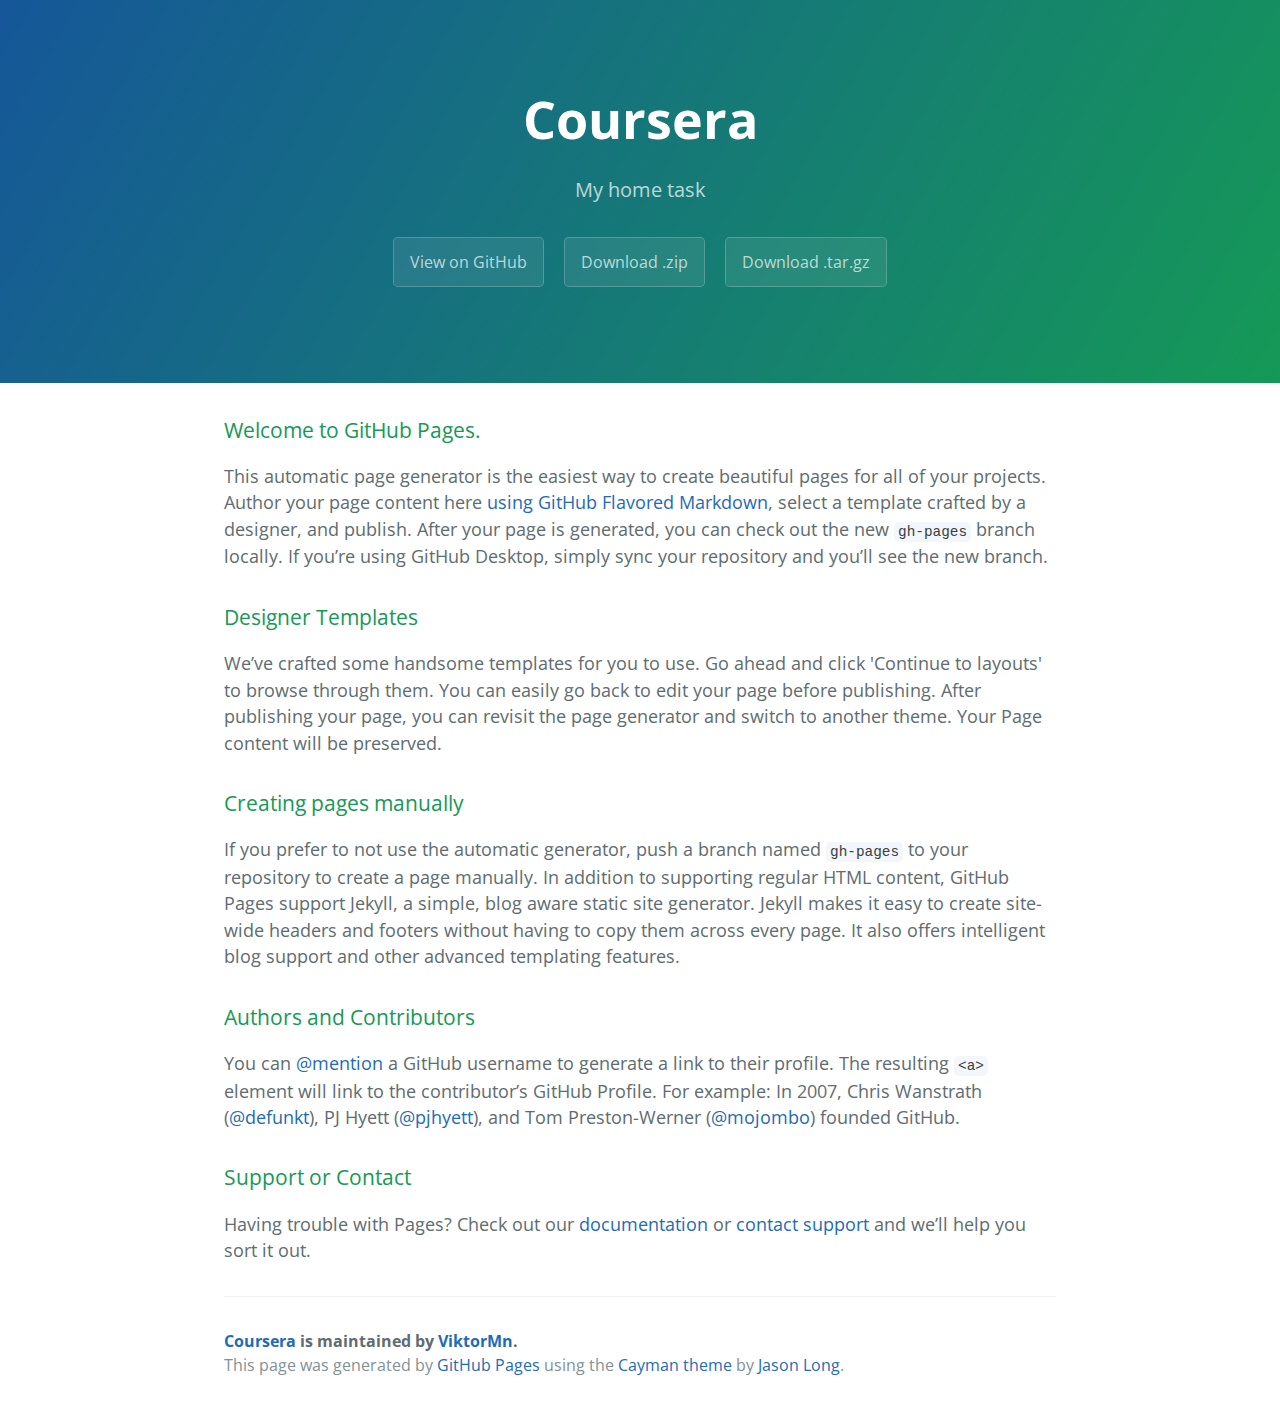
<file: index.html>
<!DOCTYPE html>
<html lang="en-us">
  <head>
    <meta charset="UTF-8">
    <title>Coursera by ViktorMn</title>
    <meta name="viewport" content="width=device-width, initial-scale=1">
    <link rel="stylesheet" type="text/css" href="stylesheets/normalize.css" media="screen">
    <link href='https://fonts.googleapis.com/css?family=Open+Sans:400,700' rel='stylesheet' type='text/css'>
    <link rel="stylesheet" type="text/css" href="stylesheets/stylesheet.css" media="screen">
    <link rel="stylesheet" type="text/css" href="stylesheets/github-light.css" media="screen">
  </head>
  <body>
    <section class="page-header">
      <h1 class="project-name">Coursera</h1>
      <h2 class="project-tagline">My home task</h2>
      <a href="https://github.com/ViktorMn/Coursera" class="btn">View on GitHub</a>
      <a href="https://github.com/ViktorMn/Coursera/zipball/master" class="btn">Download .zip</a>
      <a href="https://github.com/ViktorMn/Coursera/tarball/master" class="btn">Download .tar.gz</a>
    </section>

    <section class="main-content">
      <h3>
<a id="welcome-to-github-pages" class="anchor" href="#welcome-to-github-pages" aria-hidden="true"><span aria-hidden="true" class="octicon octicon-link"></span></a>Welcome to GitHub Pages.</h3>

<p>This automatic page generator is the easiest way to create beautiful pages for all of your projects. Author your page content here <a href="https://guides.github.com/features/mastering-markdown/">using GitHub Flavored Markdown</a>, select a template crafted by a designer, and publish. After your page is generated, you can check out the new <code>gh-pages</code> branch locally. If you’re using GitHub Desktop, simply sync your repository and you’ll see the new branch.</p>

<h3>
<a id="designer-templates" class="anchor" href="#designer-templates" aria-hidden="true"><span aria-hidden="true" class="octicon octicon-link"></span></a>Designer Templates</h3>

<p>We’ve crafted some handsome templates for you to use. Go ahead and click 'Continue to layouts' to browse through them. You can easily go back to edit your page before publishing. After publishing your page, you can revisit the page generator and switch to another theme. Your Page content will be preserved.</p>

<h3>
<a id="creating-pages-manually" class="anchor" href="#creating-pages-manually" aria-hidden="true"><span aria-hidden="true" class="octicon octicon-link"></span></a>Creating pages manually</h3>

<p>If you prefer to not use the automatic generator, push a branch named <code>gh-pages</code> to your repository to create a page manually. In addition to supporting regular HTML content, GitHub Pages support Jekyll, a simple, blog aware static site generator. Jekyll makes it easy to create site-wide headers and footers without having to copy them across every page. It also offers intelligent blog support and other advanced templating features.</p>

<h3>
<a id="authors-and-contributors" class="anchor" href="#authors-and-contributors" aria-hidden="true"><span aria-hidden="true" class="octicon octicon-link"></span></a>Authors and Contributors</h3>

<p>You can <a href="https://help.github.com/articles/basic-writing-and-formatting-syntax/#mentioning-users-and-teams" class="user-mention">@mention</a> a GitHub username to generate a link to their profile. The resulting <code>&lt;a&gt;</code> element will link to the contributor’s GitHub Profile. For example: In 2007, Chris Wanstrath (<a href="https://github.com/defunkt" class="user-mention">@defunkt</a>), PJ Hyett (<a href="https://github.com/pjhyett" class="user-mention">@pjhyett</a>), and Tom Preston-Werner (<a href="https://github.com/mojombo" class="user-mention">@mojombo</a>) founded GitHub.</p>

<h3>
<a id="support-or-contact" class="anchor" href="#support-or-contact" aria-hidden="true"><span aria-hidden="true" class="octicon octicon-link"></span></a>Support or Contact</h3>

<p>Having trouble with Pages? Check out our <a href="https://help.github.com/pages">documentation</a> or <a href="https://github.com/contact">contact support</a> and we’ll help you sort it out.</p>

      <footer class="site-footer">
        <span class="site-footer-owner"><a href="https://github.com/ViktorMn/Coursera">Coursera</a> is maintained by <a href="https://github.com/ViktorMn">ViktorMn</a>.</span>

        <span class="site-footer-credits">This page was generated by <a href="https://pages.github.com">GitHub Pages</a> using the <a href="https://github.com/jasonlong/cayman-theme">Cayman theme</a> by <a href="https://twitter.com/jasonlong">Jason Long</a>.</span>
      </footer>

    </section>

  
  </body>
</html>
</file>
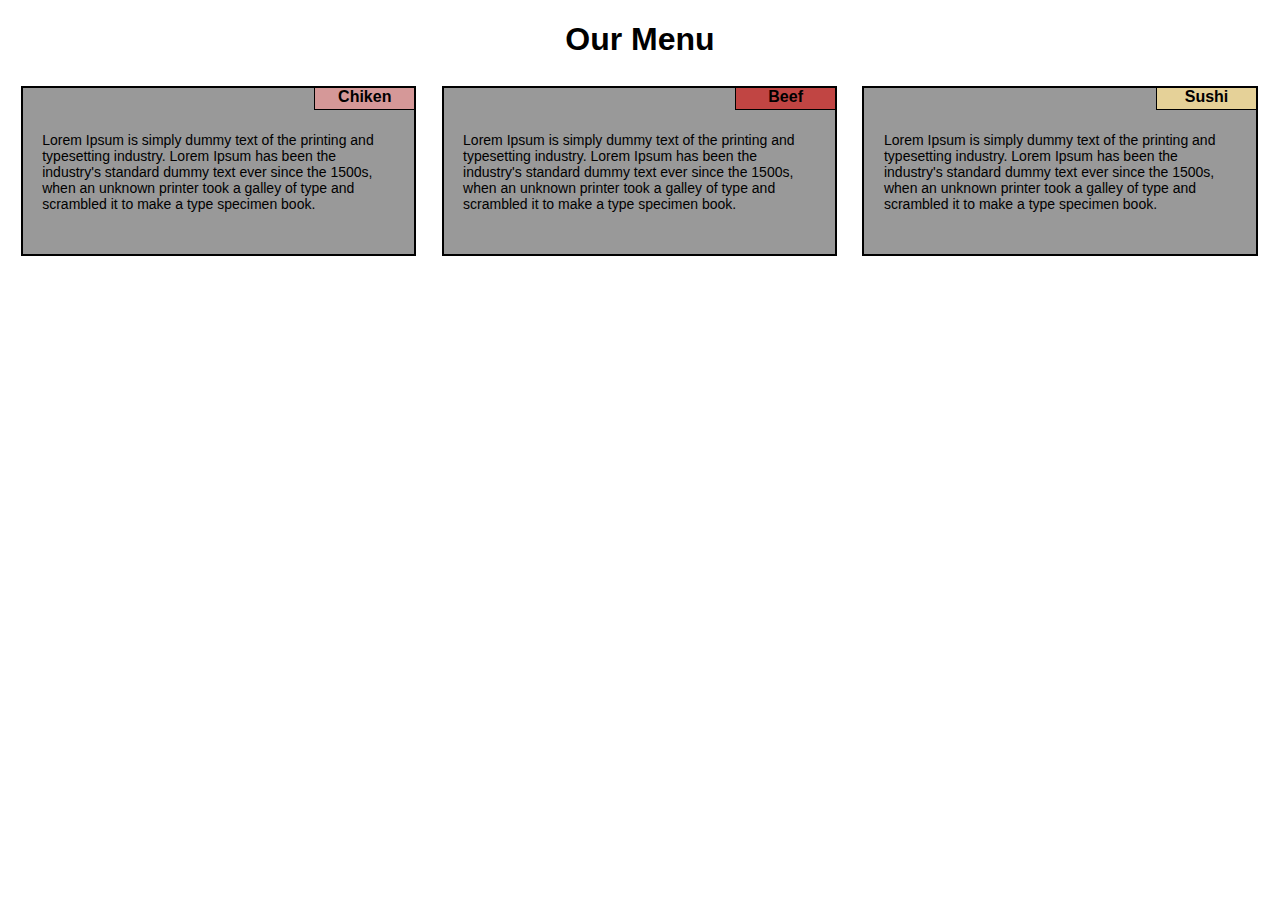
<file: site1/index.html>
<!DOCTYPE html>
<html lang="en">
<head>
	<meta charset="UTF-8">
	<meta name="viewport" content="width=device-width, initial-scale=1">
	<title>Responsive Layout</title>
	<link rel="stylesheet" href="style.css">
</head>
<body>
	<h1>Our Menu</h1>
	<div class="row">
		<div class="col-lg-3 col-md-6 col-sm-12">
    <p>Lorem Ipsum is simply dummy text of the printing and typesetting industry. Lorem Ipsum has been the industry's standard dummy text ever since the 1500s, when an unknown printer took a galley of type and scrambled it to make a type specimen book.</p>
    <h4 class="bg1">Chiken</h4></div>
    <div class="col-lg-3 col-md-6 col-sm-12"><p>Lorem Ipsum is simply dummy text of the printing and typesetting industry. Lorem Ipsum has been the industry's standard dummy text ever since the 1500s, when an unknown printer took a galley of type and scrambled it to make a type specimen book.</p>
		<h4 class="bg2">Beef</h4></div>
		<div class="col-lg-3 col-md-12 col-sm-12"><p>Lorem Ipsum is simply dummy text of the printing and typesetting industry. Lorem Ipsum has been the industry's standard dummy text ever since the 1500s, when an unknown printer took a galley of type and scrambled it to make a type specimen book.</p>
		<h4 class="bg3">Sushi</h4></div>
	</div>
</body>
</html>
</file>
<file: stylesheets/stylesheet.css>
* {
  box-sizing: border-box; }

body {
  padding: 0;
  margin: 0;
  font-family: "Open Sans", "Helvetica Neue", Helvetica, Arial, sans-serif;
  font-size: 16px;
  line-height: 1.5;
  color: #606c71; }

a {
  color: #1e6bb8;
  text-decoration: none; }
  a:hover {
    text-decoration: underline; }

.btn {
  display: inline-block;
  margin-bottom: 1rem;
  color: rgba(255, 255, 255, 0.7);
  background-color: rgba(255, 255, 255, 0.08);
  border-color: rgba(255, 255, 255, 0.2);
  border-style: solid;
  border-width: 1px;
  border-radius: 0.3rem;
  transition: color 0.2s, background-color 0.2s, border-color 0.2s; }
  .btn + .btn {
    margin-left: 1rem; }

.btn:hover {
  color: rgba(255, 255, 255, 0.8);
  text-decoration: none;
  background-color: rgba(255, 255, 255, 0.2);
  border-color: rgba(255, 255, 255, 0.3); }

@media screen and (min-width: 64em) {
  .btn {
    padding: 0.75rem 1rem; } }

@media screen and (min-width: 42em) and (max-width: 64em) {
  .btn {
    padding: 0.6rem 0.9rem;
    font-size: 0.9rem; } }

@media screen and (max-width: 42em) {
  .btn {
    display: block;
    width: 100%;
    padding: 0.75rem;
    font-size: 0.9rem; }
    .btn + .btn {
      margin-top: 1rem;
      margin-left: 0; } }

.page-header {
  color: #fff;
  text-align: center;
  background-color: #159957;
  background-image: linear-gradient(120deg, #155799, #159957); }

@media screen and (min-width: 64em) {
  .page-header {
    padding: 5rem 6rem; } }

@media screen and (min-width: 42em) and (max-width: 64em) {
  .page-header {
    padding: 3rem 4rem; } }

@media screen and (max-width: 42em) {
  .page-header {
    padding: 2rem 1rem; } }

.project-name {
  margin-top: 0;
  margin-bottom: 0.1rem; }

@media screen and (min-width: 64em) {
  .project-name {
    font-size: 3.25rem; } }

@media screen and (min-width: 42em) and (max-width: 64em) {
  .project-name {
    font-size: 2.25rem; } }

@media screen and (max-width: 42em) {
  .project-name {
    font-size: 1.75rem; } }

.project-tagline {
  margin-bottom: 2rem;
  font-weight: normal;
  opacity: 0.7; }

@media screen and (min-width: 64em) {
  .project-tagline {
    font-size: 1.25rem; } }

@media screen and (min-width: 42em) and (max-width: 64em) {
  .project-tagline {
    font-size: 1.15rem; } }

@media screen and (max-width: 42em) {
  .project-tagline {
    font-size: 1rem; } }

.main-content :first-child {
  margin-top: 0; }
.main-content img {
  max-width: 100%; }
.main-content h1, .main-content h2, .main-content h3, .main-content h4, .main-content h5, .main-content h6 {
  margin-top: 2rem;
  margin-bottom: 1rem;
  font-weight: normal;
  color: #159957; }
.main-content p {
  margin-bottom: 1em; }
.main-content code {
  padding: 2px 4px;
  font-family: Consolas, "Liberation Mono", Menlo, Courier, monospace;
  font-size: 0.9rem;
  color: #383e41;
  background-color: #f3f6fa;
  border-radius: 0.3rem; }
.main-content pre {
  padding: 0.8rem;
  margin-top: 0;
  margin-bottom: 1rem;
  font: 1rem Consolas, "Liberation Mono", Menlo, Courier, monospace;
  color: #567482;
  word-wrap: normal;
  background-color: #f3f6fa;
  border: solid 1px #dce6f0;
  border-radius: 0.3rem; }
  .main-content pre > code {
    padding: 0;
    margin: 0;
    font-size: 0.9rem;
    color: #567482;
    word-break: normal;
    white-space: pre;
    background: transparent;
    border: 0; }
.main-content .highlight {
  margin-bottom: 1rem; }
  .main-content .highlight pre {
    margin-bottom: 0;
    word-break: normal; }
.main-content .highlight pre, .main-content pre {
  padding: 0.8rem;
  overflow: auto;
  font-size: 0.9rem;
  line-height: 1.45;
  border-radius: 0.3rem; }
.main-content pre code, .main-content pre tt {
  display: inline;
  max-width: initial;
  padding: 0;
  margin: 0;
  overflow: initial;
  line-height: inherit;
  word-wrap: normal;
  background-color: transparent;
  border: 0; }
  .main-content pre code:before, .main-content pre code:after, .main-content pre tt:before, .main-content pre tt:after {
    content: normal; }
.main-content ul, .main-content ol {
  margin-top: 0; }
.main-content blockquote {
  padding: 0 1rem;
  margin-left: 0;
  color: #819198;
  border-left: 0.3rem solid #dce6f0; }
  .main-content blockquote > :first-child {
    margin-top: 0; }
  .main-content blockquote > :last-child {
    margin-bottom: 0; }
.main-content table {
  display: block;
  width: 100%;
  overflow: auto;
  word-break: normal;
  word-break: keep-all; }
  .main-content table th {
    font-weight: bold; }
  .main-content table th, .main-content table td {
    padding: 0.5rem 1rem;
    border: 1px solid #e9ebec; }
.main-content dl {
  padding: 0; }
  .main-content dl dt {
    padding: 0;
    margin-top: 1rem;
    font-size: 1rem;
    font-weight: bold; }
  .main-content dl dd {
    padding: 0;
    margin-bottom: 1rem; }
.main-content hr {
  height: 2px;
  padding: 0;
  margin: 1rem 0;
  background-color: #eff0f1;
  border: 0; }

@media screen and (min-width: 64em) {
  .main-content {
    max-width: 64rem;
    padding: 2rem 6rem;
    margin: 0 auto;
    font-size: 1.1rem; } }

@media screen and (min-width: 42em) and (max-width: 64em) {
  .main-content {
    padding: 2rem 4rem;
    font-size: 1.1rem; } }

@media screen and (max-width: 42em) {
  .main-content {
    padding: 2rem 1rem;
    font-size: 1rem; } }

.site-footer {
  padding-top: 2rem;
  margin-top: 2rem;
  border-top: solid 1px #eff0f1; }

.site-footer-owner {
  display: block;
  font-weight: bold; }

.site-footer-credits {
  color: #819198; }

@media screen and (min-width: 64em) {
  .site-footer {
    font-size: 1rem; } }

@media screen and (min-width: 42em) and (max-width: 64em) {
  .site-footer {
    font-size: 1rem; } }

@media screen and (max-width: 42em) {
  .site-footer {
    font-size: 0.9rem; } }
</file>
<file: stylesheets/github-light.css>
/*
   Copyright 2014 GitHub Inc.

   Licensed under the Apache License, Version 2.0 (the "License");
   you may not use this file except in compliance with the License.
   You may obtain a copy of the License at

       http://www.apache.org/licenses/LICENSE-2.0

   Unless required by applicable law or agreed to in writing, software
   distributed under the License is distributed on an "AS IS" BASIS,
   WITHOUT WARRANTIES OR CONDITIONS OF ANY KIND, either express or implied.
   See the License for the specific language governing permissions and
   limitations under the License.

*/

.pl-c /* comment */ {
  color: #969896;
}

.pl-c1      /* constant, markup.raw, meta.diff.header, meta.module-reference, meta.property-name, support, support.constant, support.variable, variable.other.constant */,
.pl-s .pl-v /* string variable */ {
  color: #0086b3;
}

.pl-e  /* entity */,
.pl-en /* entity.name */ {
  color: #795da3;
}

.pl-s .pl-s1 /* string source */,
.pl-smi      /* storage.modifier.import, storage.modifier.package, storage.type.java, variable.other, variable.parameter.function */ {
  color: #333;
}

.pl-ent /* entity.name.tag */ {
  color: #63a35c;
}

.pl-k /* keyword, storage, storage.type */ {
  color: #a71d5d;
}

.pl-pds              /* punctuation.definition.string, string.regexp.character-class */,
.pl-s                /* string */,
.pl-s .pl-pse .pl-s1 /* string punctuation.section.embedded source */,
.pl-sr               /* string.regexp */,
.pl-sr .pl-cce       /* string.regexp constant.character.escape */,
.pl-sr .pl-sra       /* string.regexp string.regexp.arbitrary-repitition */,
.pl-sr .pl-sre       /* string.regexp source.ruby.embedded */ {
  color: #183691;
}

.pl-v /* variable */ {
  color: #ed6a43;
}

.pl-id /* invalid.deprecated */ {
  color: #b52a1d;
}

.pl-ii /* invalid.illegal */ {
  background-color: #b52a1d;
  color: #f8f8f8;
}

.pl-sr .pl-cce /* string.regexp constant.character.escape */ {
  color: #63a35c;
  font-weight: bold;
}

.pl-ml /* markup.list */ {
  color: #693a17;
}

.pl-mh        /* markup.heading */,
.pl-mh .pl-en /* markup.heading entity.name */,
.pl-ms        /* meta.separator */ {
  color: #1d3e81;
  font-weight: bold;
}

.pl-mq /* markup.quote */ {
  color: #008080;
}

.pl-mi /* markup.italic */ {
  color: #333;
  font-style: italic;
}

.pl-mb /* markup.bold */ {
  color: #333;
  font-weight: bold;
}

.pl-md /* markup.deleted, meta.diff.header.from-file */ {
  background-color: #ffecec;
  color: #bd2c00;
}

.pl-mi1 /* markup.inserted, meta.diff.header.to-file */ {
  background-color: #eaffea;
  color: #55a532;
}

.pl-mdr /* meta.diff.range */ {
  color: #795da3;
  font-weight: bold;
}

.pl-mo /* meta.output */ {
  color: #1d3e81;
}
</file>
<file: site1/style.css>
*{
	box-sizing:border-box;
}
h1 {
	text-align:center;
	margin-bottom: 15px;
	font-family: Helvetica, sans-serif;
}

 p{
	background: #999;
	width: 90%;
	height: 110px;
	padding: 30px 0 0 0;
	margin-right: auto;
	margin-left: auto;
	margin-bottom: 0;
	font-size:14px;
	font-family: Helvetica;
	color: #000;
}

.row {
	width: 100%;
}
/*---------------------------------------------------*/
@media (min-width: 992px){
.col-lg-1, .col-lg-2, .col-lg-3, .col-lg-4,
.col-lg-5, .col-lg-6, .col-lg-7, .col-lg-8,
.col-lg-9, .col-lg-10, .col-lg-11, .col-lg-12 {
position: relative;
float: left;
margin: 1%;
background: #999;
height: 170px;
border:2px solid #000;
}

h4 {
	position: absolute;
	top: 0;
	right: 0;
	margin: 0;
	padding: 0;
	width: 100px;
	height: 22px;
	text-align:center;
	border:1px solid #000;
	border-top: none;
	border-right: none;
	font-family: Helvetica, sans-serif;
}
.bg1{
	background: #d59898;
}
.bg2{
	background: #c14543;
}
.bg3{
	background: #e5d198;
}
.col-lg-1 {
	width: 8.33%;
}
.col-lg-2 {
	width: 16.66%;
}
.col-lg-3 {
  width: 31.3%;
}
.col-lg-4 {
  width: 33.33%;
}
.col-lg-4 {
  width: 33.33%;
  
}
.col-lg-5 {
  width: 41.66%;
}
.col-lg-6 {
  width: 50%;
}
.col-lg-7 {
  width: 58.33%;
}
.col-lg-8 {
  width: 66.66%;
}
.col-lg-9 {
  width: 75%;
}
.col-lg-10 {
  width: 83.33%;
}
.col-lg-11 {
  width: 91.66%;
}
.col-lg-12 {
  width: 100%;
}


}
/*------------------------------------------------------*/
@media (min-width: 768px) and (max-width: 992px) {
	.col-md-1, .col-md-2, .col-md-3 
	.col-md-5, .col-md-6, .col-md-7, .col-md-8,
 .col-md-9, .col-md-10, .col-md-11, .col-md-12 {
		position: relative;
		float: left;
		height: 170px;
    border:1px solid green;
    background: #999;
    margin: 1%;
	}
	h4 {
	position: absolute;
	top: 0;
	right: 0;
	margin: 0;
	padding: 0;
	width: 100px;
	height: 22px;
	text-align:center;
	border:1px solid #000;
	border-top: none;
	border-right: none;
	font-family: Helvetica, sans-serif;
}
.bg1 {
	background: #d59898;
}
.bg2 {
	background: #c14543;
}
.bg3 {
	background: #e5d198;
}
.col-md-1 {
		width:8.33%
	}
	.col-md-2 {
		width:16.66%;
	}
	.col-md-3 {
		width:25%;
	}
	.col-md-4 {
		width:33.33%
	}
	.col-md-5 {
		width:41.66%;
	}
	.col-md-6  {
		width:48%;
	}
	.col-md-7 {
		width:58.33%
	}
	.col-md-8 {
		width:66.66%;
	}
	.col-md-9 {
		width:75%;
	}
	.col-md-10 {
		width:83.33%
	}
	.col-md-11 {
		width:91.66%;
	}
	.col-md-12 {
		width:98%;
	}
}
/*-----------------------------------------------------*/
@media (min-width: 375px) and (max-width:768px) {
	.col-sm-1, .col-sm-2, .col-sm-3 
	.col-sm-5, .col-sm-6, .col-sm-7, .col-sm-8,
 .col-sm-9, .col-sm-10, .col-sm-11, .col-sm-12 {
		position: relative;
		float: left;
		height: 170px;
    border:1px solid green;
    background: #999;
    margin: 1%;
	}
	h4 {
	position: absolute;
	top: 0;
	right: 0;
	margin: 0;
	padding: 0;
	width: 100px;
	height: 22px;
	text-align:center;
	border:1px solid #000;
	border-top: none;
	border-right: none;
	font-family: Helvetica, sans-serif;
}
.bg1 {
	background: #d59898;
}
.bg2 {
	background: #c14543;
}
.bg3 {
	background: #e5d198;
}
.col-sm-1 {
		width:8.33%
	}
	.col-sm-2 {
		width:16.66%;
	}
	.col-sm-3 {
		width:25%;
	}
	.col-sm-4 {
		width:33.33%
	}
	.col-sm-5 {
		width:41.66%;
	}
	.col-sm-6  {
		width:48%;
	}
	.col-sm-7 {
		width:58.33%
	}
	.col-sm-8 {
		width:66.66%;
	}
	.col-sm-9 {
		width:75%;
	}
	.col-sm-10 {
		width:83.33%
	}
	.col-sm-11 {
		width:91.66%;
	}
	.col-sm-12 {
		width:98%;
	}
}
</file>
